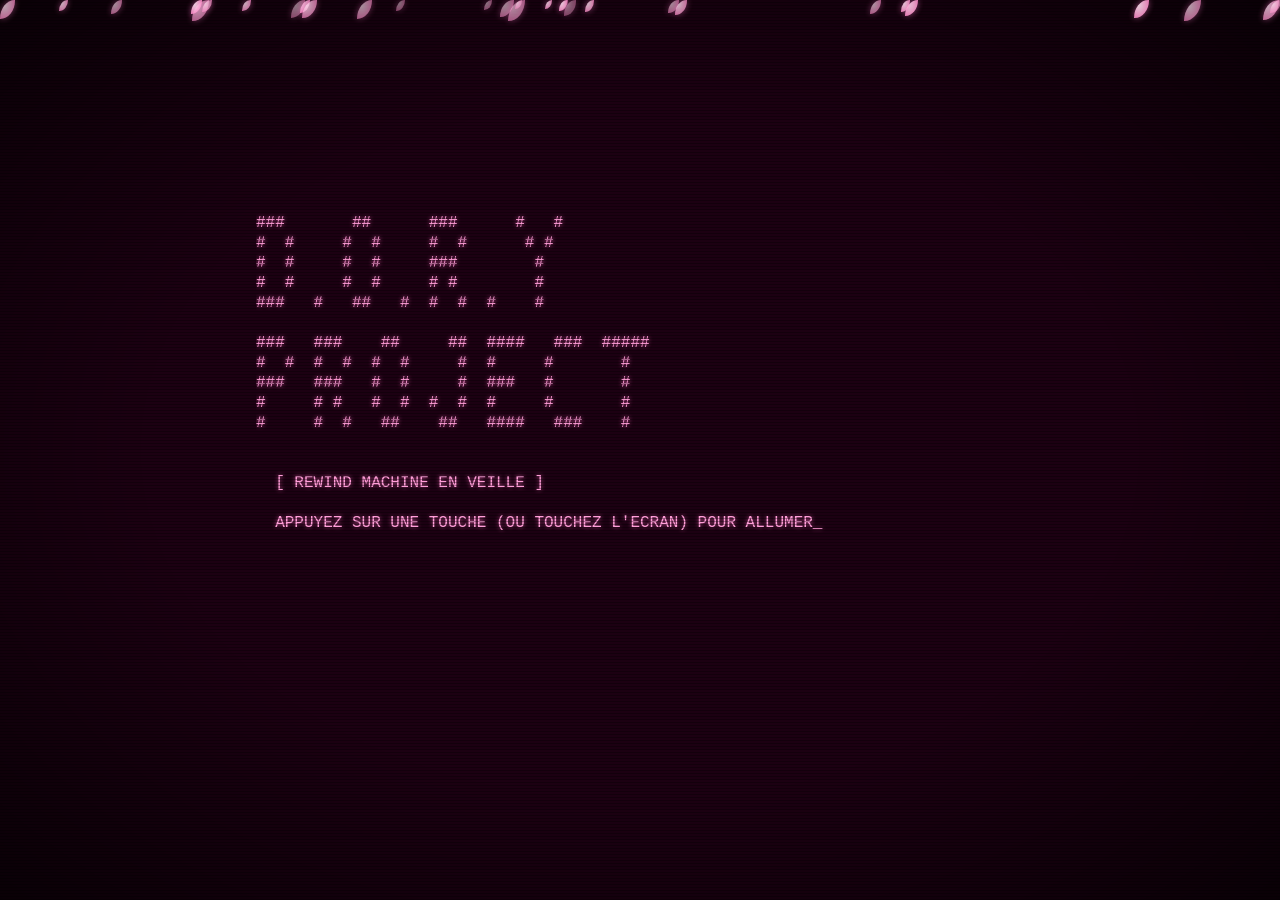
<file: index.html>
<!DOCTYPE html>
<html lang="fr">
<head>
<meta charset="UTF-8">
<meta name="viewport" content="width=device-width, initial-scale=1">
<title>Rewind Machine MoP 3000 Pro Max</title>
<link rel="stylesheet" href="css/styles.css">
<link rel="stylesheet" href="css/responsive.css">
<link rel="stylesheet" href="css/interface-fixes.css">
<link rel="stylesheet" href="css/arg-layout.css">
<link rel="stylesheet" href="css/arg-finale.css">
</head>
<body>
<div id="crt" class="bare">
  <h1 class="masthead"><span><span class="masthead-title">REWIND MACHINE / D.O.R.Y PROJECT</span><span class="masthead-subtitle">MoP 3000 PRO MAX — INTERFACE DE CONTRÔLE TEMPOREL</span></span><span class="masthead-badge">ALPHA v0.1 / NEZUKO</span></h1>
  <div id="main"></div>
  <footer>D.O.R.Y PROJECT - SECRET DEFENSE - All Rights Reserved to DORA</footer>
</div>

<script src="js/sauts-common.js" defer></script>
<script src="js/arg-effects.js" defer></script>
<script src="js/app.js" defer></script>
<script src="js/responsive.js" defer></script>
<script src="js/interface-fixes.js" defer></script>
</body>
</html>
</file>
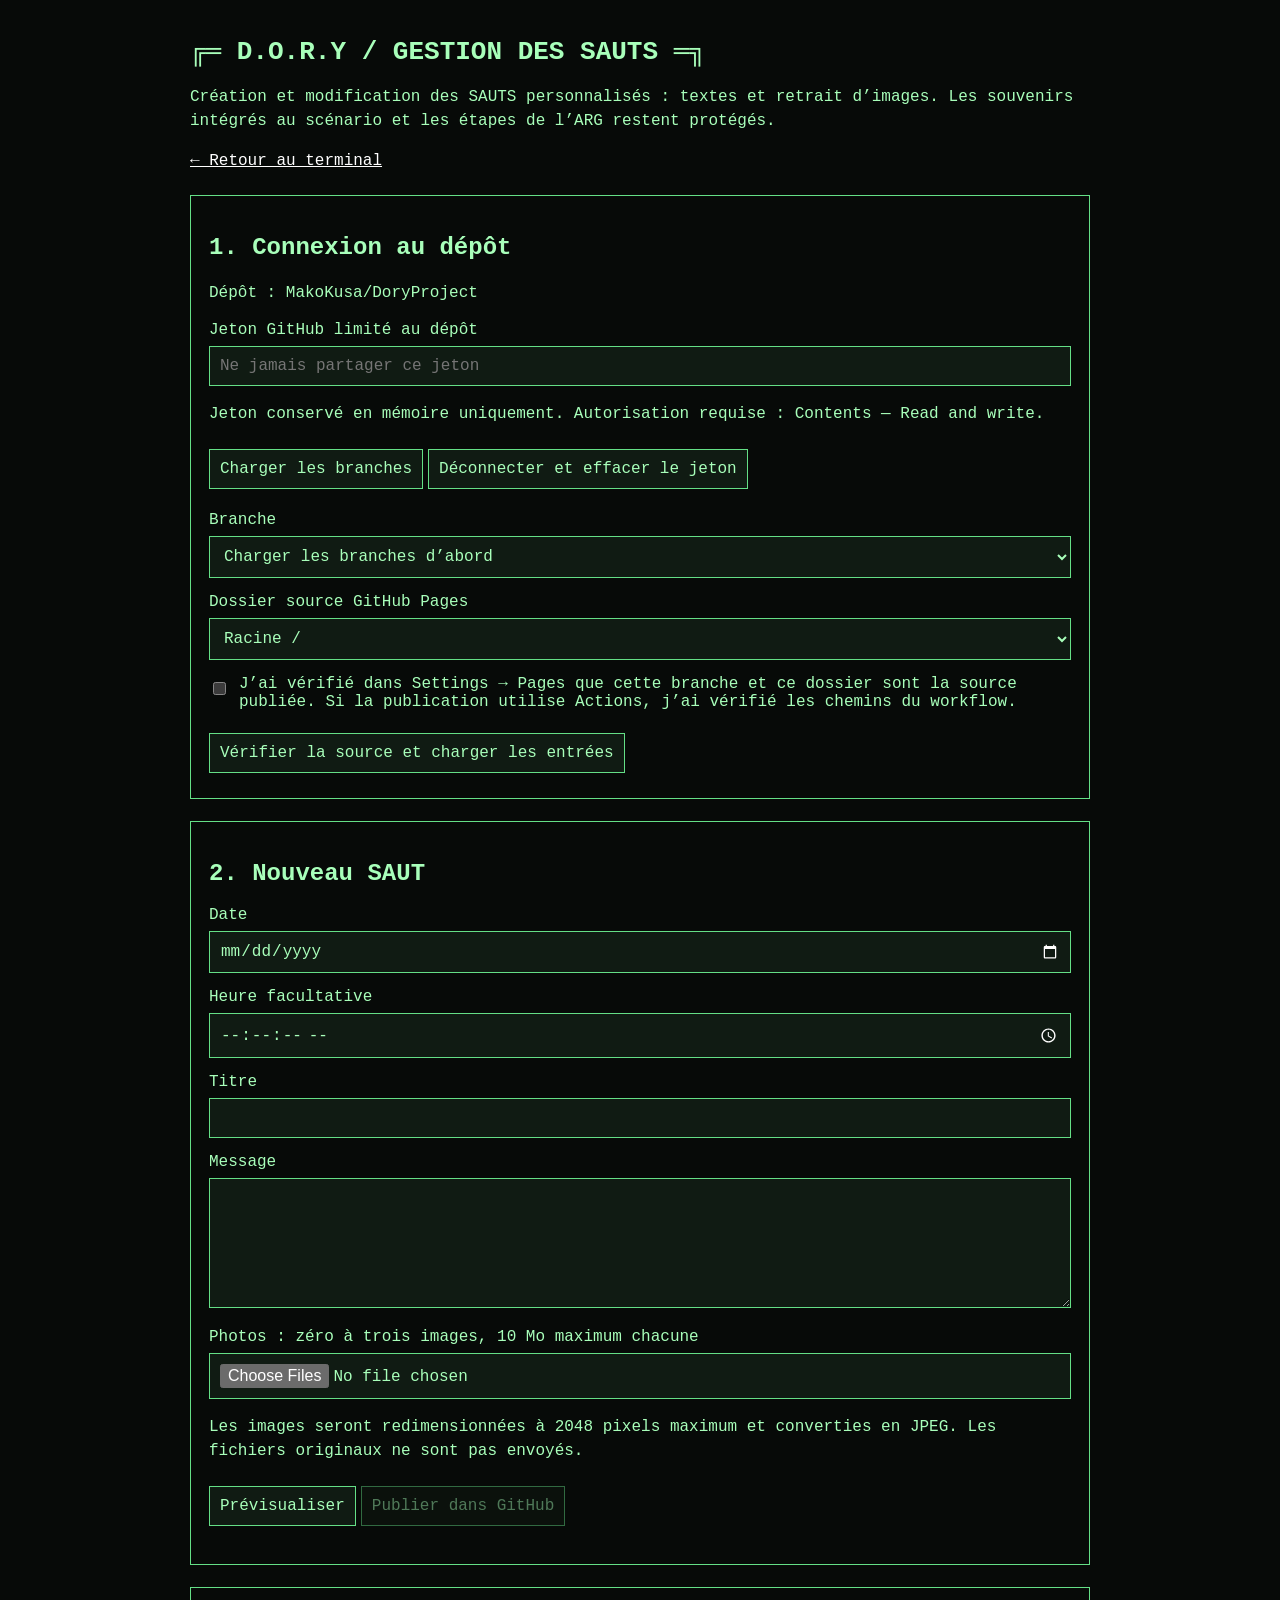
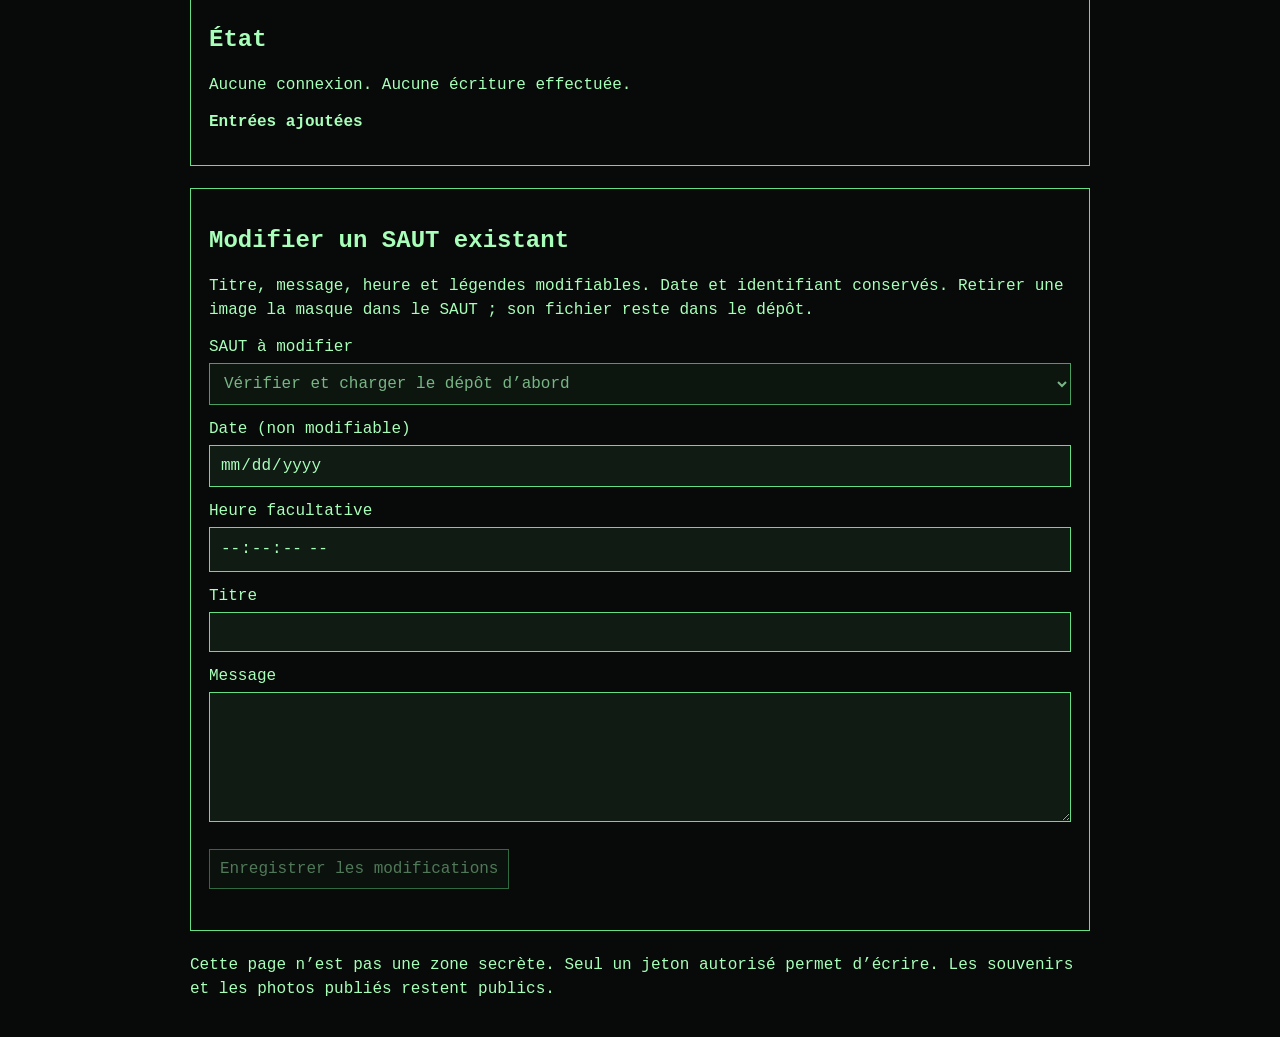
<file: gestion-sauts.html>
<!DOCTYPE html>
<html lang="fr"><head><meta charset="utf-8"><meta name="viewport" content="width=device-width, initial-scale=1">
<meta http-equiv="Content-Security-Policy" content="default-src 'self'; script-src 'self'; style-src 'self'; img-src 'self' blob: data:; connect-src https://api.github.com; object-src 'none'; base-uri 'none'; form-action 'none'">
<meta name="referrer" content="no-referrer"><title>D.O.R.Y — Gestion des SAUTS</title><link rel="stylesheet" href="css/gestion-sauts.css">
<script src="js/sauts-common.js" defer></script><script src="js/github-sauts.js" defer></script><script src="js/edit-sauts.js" defer></script><script src="js/gestion-sauts.js" defer></script></head>
<body><main><h1>╔═ D.O.R.Y / GESTION DES SAUTS ═╗</h1>
<p>Création et modification des SAUTS personnalisés : textes et retrait d’images. Les souvenirs intégrés au scénario et les étapes de l’ARG restent protégés.</p>
<p><a href="index.html">← Retour au terminal</a></p>
<section><h2>1. Connexion au dépôt</h2><p>Dépôt : MakoKusa/DoryProject</p>
<label>Jeton GitHub limité au dépôt<input id="token" type="password" autocomplete="off" spellcheck="false" placeholder="Ne jamais partager ce jeton"></label>
<p>Jeton conservé en mémoire uniquement. Autorisation requise : Contents — Read and write.</p>
<button id="branches" type="button">Charger les branches</button><button id="disconnect" type="button">Déconnecter et effacer le jeton</button>
<label>Branche<select id="branch"><option value="">Charger les branches d’abord</option></select></label>
<label>Dossier source GitHub Pages<select id="folder"><option value="">Racine /</option><option value="docs">/docs</option></select></label>
<label class="check"><input id="source-confirm" type="checkbox">J’ai vérifié dans Settings → Pages que cette branche et ce dossier sont la source publiée. Si la publication utilise Actions, j’ai vérifié les chemins du workflow.</label>
<button id="inspect" type="button">Vérifier la source et charger les entrées</button></section>
<section><h2>2. Nouveau SAUT</h2><form id="entry-form">
<label>Date<input id="date" type="date" required min="1900-01-01" max="9999-12-31"></label>
<label>Heure facultative<input id="time" type="time" step="1"></label>
<label>Titre<input id="title" maxlength="120" required></label>
<label>Message<textarea id="message" rows="6" maxlength="10000" required></textarea></label>
<label>Photos : zéro à trois images, 10 Mo maximum chacune<input id="photos" type="file" accept="image/jpeg,image/png,image/webp" multiple></label>
<p>Les images seront redimensionnées à 2048 pixels maximum et converties en JPEG. Les fichiers originaux ne sont pas envoyés.</p>
<div id="photo-preview"></div>
<button id="preview" type="button">Prévisualiser</button><button id="publish" type="submit" disabled>Publier dans GitHub</button>
</form><pre id="entry-preview"></pre></section>
<section><h2>État</h2><p id="status" role="status" aria-live="polite">Aucune connexion. Aucune écriture effectuée.</p><div id="result"></div><h3>Entrées ajoutées</h3><ul id="entries"></ul></section>
<p>Cette page n’est pas une zone secrète. Seul un jeton autorisé permet d’écrire. Les souvenirs et les photos publiés restent publics.</p>
</main></body></html>
</file>
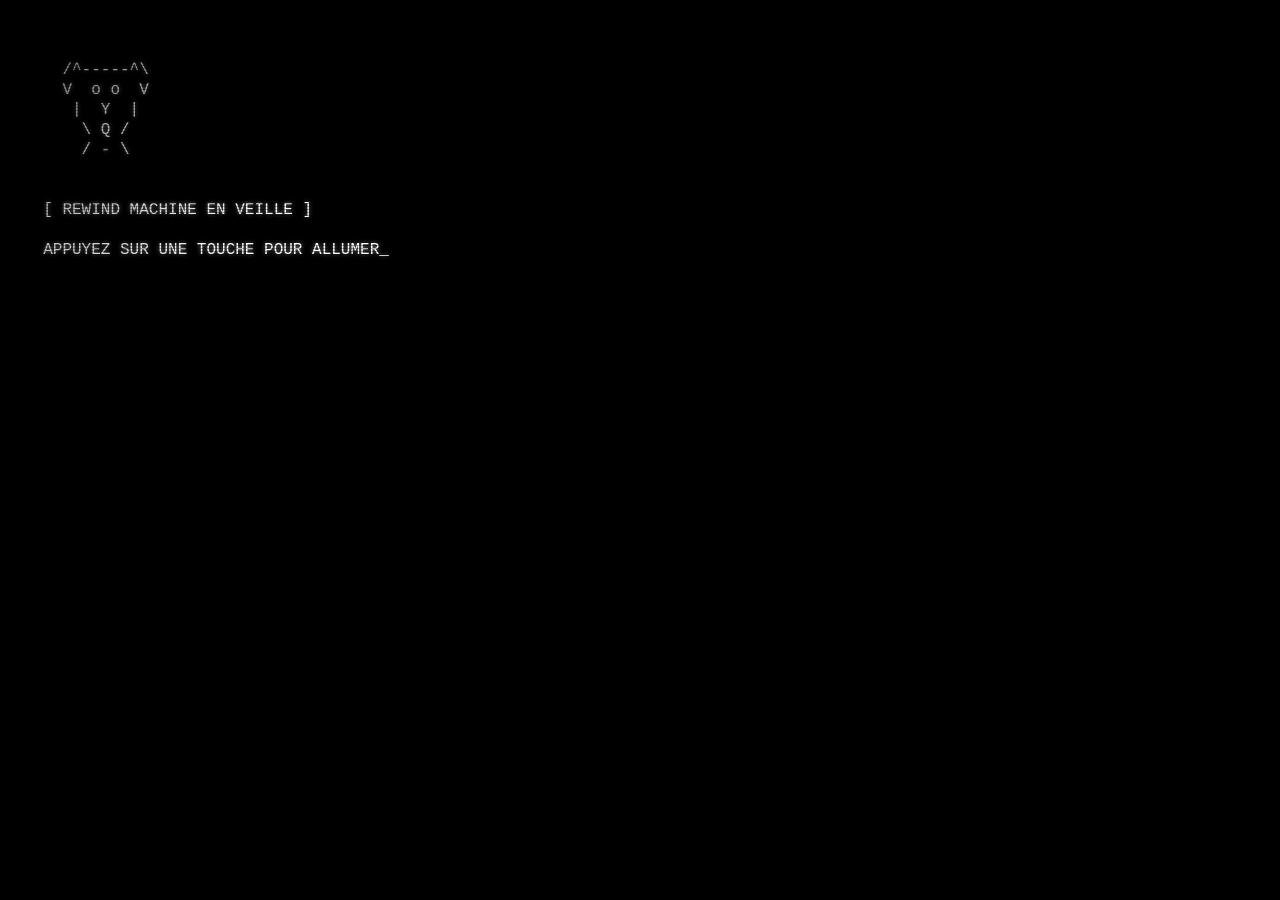
<file: rewind-machine-v4.html>
<!DOCTYPE html>
<html lang="fr">
<head>
<meta charset="UTF-8">
<meta name="viewport" content="width=device-width, initial-scale=1">
<title>Rewind Machine MoP 3000 Pro Max</title>
<style>
  html, body { margin: 0; background: #000; }
  body { font-family: "Courier New", Courier, monospace; font-size: 16px; line-height: 1.25; color: #fff; text-shadow: 0 0 4px rgba(255,255,255,.55); }
  #crt { position: relative; min-height: 100vh; box-sizing: border-box; padding: 20px 24px; display: flex; flex-direction: column; background: #000; overflow-x: auto; animation: flick 5s infinite; }
  #crt::after { content: ""; position: fixed; inset: 0; pointer-events: none;
    background: repeating-linear-gradient(0deg, rgba(0,0,0,.3) 0 1px, transparent 1px 3px), radial-gradient(ellipse at center, transparent 55%, rgba(0,0,0,.65) 100%); }
  pre { margin: 0; font: inherit; white-space: pre; }
  h1 { font: inherit; margin: 0 0 20px; }
  .layout { display: flex; flex-wrap: wrap; gap: 32px; align-items: flex-start; }
  .col { display: flex; flex-direction: column; gap: 20px; }
  .sel { background: #fff; color: #000; text-shadow: none; }
  .cursor { animation: blink 1s steps(1) infinite; }
  footer { margin-top: auto; padding-top: 28px; }
  .bare h1, .bare footer { visibility: hidden; }
  @keyframes blink { 50% { opacity: 0; } }
  @keyframes flick { 0%,100% { opacity: 1; } 91% { opacity: .95; } 93% { opacity: .82; } 95% { opacity: .98; } }
  @keyframes shake { 25% { transform: translate(-7px,3px); } 50% { transform: translate(6px,-4px); } 75% { transform: translate(-3px,-7px); } }
  @keyframes crtoff { 0% { transform: scale(1,1); filter: brightness(1); } 55% { transform: scale(1,.01); filter: brightness(4); } 100% { transform: scale(0,.01); filter: brightness(0); } }
  #crt.shake { animation: shake .08s infinite; }
  #crt.crtoff { animation: crtoff .8s forwards; }
  #crt.inv { filter: invert(1); }
  @media (prefers-reduced-motion: reduce) { #crt, .cursor { animation: none; } }
</style>
</head>
<body>
<div id="crt" class="bare">
  <h1>Rewind Machine MoP 3000 Pro Max - Version Alpha v0.1 Codename NEZUKO</h1>
  <div id="main"></div>
  <footer>D.O.R.Y PROJECT - SECRET DEFENSE - All Rights Reserved to DORA</footer>
</div>

<script>
(function () {
  var $ = function (i) { return document.getElementById(i); };
  var crt = $("crt");
  var esc = function (s) { return String(s).replace(/&/g, "&amp;").replace(/</g, "&lt;"); };
  var p2 = function (n) { return String(n).padStart(2, "0"); };
  var sleep = function (ms) { return new Promise(function (r) { setTimeout(r, ms); }); };
  var P = function (s) { return "<pre>" + s + "</pre>"; };
  var W = 78;

  // ---------- Son ----------
  var ac, muted = false;
  function beep(f, d, type) {
    if (muted) return;
    try {
      ac = ac || new (window.AudioContext || window.webkitAudioContext)();
      var o = ac.createOscillator(), g = ac.createGain();
      o.type = type || "square"; o.frequency.value = f; g.gain.value = 0.04;
      o.connect(g); g.connect(ac.destination); o.start(); o.stop(ac.currentTime + d / 1000);
    } catch (e) {}
  }

  // ---------- Cadres ASCII ----------
  // ligne : {t: texte brut, h: html optionnel de meme longueur, sel: inverse}
  function box(title, lines, inner) {
    var t = " " + title + " ", l = Math.floor((inner - t.length) / 2);
    var out = "╔" + "═".repeat(l) + t + "═".repeat(inner - t.length - l) + "╗\n";
    lines.forEach(function (x) {
      var plain = " " + x.t, pad = " ".repeat(Math.max(0, inner - plain.length));
      var body = (x.h ? " " + x.h : esc(plain)) + pad;
      out += "║" + (x.sel ? '<span class="sel">' + body + "</span>" : body) + "║\n";
    });
    return out + "╚" + "═".repeat(inner) + "╝";
  }
  function wrap(s, w) {
    var out = [];
    s.split("\n").forEach(function (para) {
      var l = "";
      para.split(" ").forEach(function (x) {
        if ((l + " " + x).trim().length > w) { out.push(l); l = x; } else l = (l + " " + x).trim();
      });
      out.push(l);
    });
    return out;
  }
  function bar(p, n) { var k = Math.round(p / 100 * n); return "=".repeat(k) + " ".repeat(n - k); }

  // ---------- Etat ----------
  var DEF = "15/04/2025 - 20:00:00", target = DEF;
  var scr = "off", run = 0, cur = 0, st = "", crashReady = false, prun = false;
  var f = [], nf = 0, dbi = 0, logs = [], pl = [], pp = 0;
  var IT = [["1. NAVIGATION TEMPORELLE", "nav"], ["2. LOGS SYSTEME", "logs"], ["3. BASE DE DONNEES TEMPORELLE", "db"],
    ["4. SIMULATION DE PARADOXE", "para"], ["5. D.O.R.Y PROTOCOL", "proto"], ["6. NE PAS UTILISER", "pw"], ["7. STATISTIQUES", "stats"], ["8. SAUT TEMPOREL", "jump"], ["0. ETEINDRE", "shut"]];
  var metrics = [["PUISSANCE", 20], ["STABILITE", 80], ["CAUSALITE", 30], ["PARADOXE", 100], ["SUSHIMETER", 30]];
  var DB = [["15/04/2025", "Premiers échanges avec DORY"], ["17/10/2025", "Reprise de contact avec DORY"],
    ["12/03/2026", "Concert de l'Attaque des Titans"], ["26/03/2026", "Premier Naniwa"], ["16/04/2026", "Premier Nanimois"],
    ["25/04/2026", "Concert Clair Obscur : Expedition 33"], ["02/05/2026", "Concert de Lorie"], ["14/05/2026", "Nezuko joined the grotte"],
    ["19/06/2026", "Week-end en Bretagne anti-canicule"], ["19/09/2026", "Anniversaire de Dory à 23h19", "23:19:00"],
    ["29/09/2026", "Lancement du D.O.R.Y PROJECT"]];
  var POOL = ["I|Envie de sushis détectée. Niveau : CRITIQUE.", "E|Besoin de promener Nezuko. Priorité absolue.",
    "I|Réservoir de barbe à papa vide. Couleur : rose.", "W|Barbe à papa demandée. Stock : 0. Panique.",
    "W|Les Junimos font grève dans le condensateur.", "I|Les poules de la machine n'ont pas été nourries.",
    "I|Krobus repéré dans les égouts du continuum.", "W|Pierre ferme à 17h. Le voyage temporel aussi.",
    "E|Joja Corp tente de racheter la machine. Refusé.", "E|Cuisine en feu ! Oignons non coupés. (Overcooked)",
    "I|Menu 100% végétarien validé. Tofu grillé OK.", "I|Main de poker : quinte flush rose. Bluff suspect.",
    "I|Hello Kitty détectée secteur 7. Nœud rose intact.", "W|Nezuko a mordillé un câble. Il était rose.",
    "I|Récolte de panais terminée. Le futur est prometteur.", "W|Pelican Town : le bus est toujours en panne.",
    "I|Sushimeter bloqué sur MIAM.", "E|ALL IN sur un sushi saumon-avocat.", "I|Spitz nain en surchauffe : mignon > 9000.",
    "I|Pêche temporelle : 1 anguille, 2 sushis.", "W|Pas assez de rose dans l'interface. Ajout de rose.",
    "I|Pause promenade de Nezuko validée.", "W|Quelqu'un a mangé le dernier maki. Enquête ouverte.",
    "I|Nezuko : 10/10 cœurs. Maximum atteint.",
    "I|Recette de sushi végétarien ajoutée : avocat-concombre.", "W|Le rose sature. Impossible de rajouter du rose. Rajout.", "E|Nezuko a repéré un écureuil. Poursuite engagée.",
    "I|Barbe à papa rose : la meilleure des barbes à papa.", "W|Le poulet de Stardew s'est échappé de la machine.", "I|Ticket de poker : paire de Hello Kitty.",
    "E|Overcooked : la soupe déborde. Personne n'a de seau.", "I|Le Spitz nain refuse d'entrer dans le vaisseau : sieste.", "W|Prise de rose détectée dans le condensateur.",
    "I|Le poisson de la Rivière valide le voyage temporel.", "W|Les Junimos demandent des sushis. Pas de tofu.", "I|Gaufre virtuelle en préparation. Pas de gluten (juste rose).",
    "E|Le Sushimeter a dépassé le seuil de la faim.", "I|Recherche de Nezuko : elle est sur le canapé.", "W|Sushi au thon détecté. Alerte végétarienne, rejeté.",
    "I|Mise à jour Stardew : +1 poule, +1 fromage.", "I|Diagnostic : besoin urgent de câlins pour Nezuko.", "W|Panne de barbe à papa au 3e sous-sol.",
    "I|Mine niveau 120 explorée. Aucune trace de sushi.", "I|Livraison de kebab végétarien à minuit : validée.", "W|Personne n'a vu le dernier gâteau rose.",
    "E|Junimo en surchauffe : trop de fruits à ramasser.", "I|Hello Kitty a validé la commande de noeuds roses.", "I|La grotte est prête. Nezuko a pris le canapé.",
    "W|Poker : Dora bluffe, Dory devine, personne ne gagne.", "I|Concert détecté à proximité. Bouchons d'oreilles conseillés.", "I|Baignade à la mer : eau à 18°C, sushi à 100%.",
    "E|Les cils de Dory sont collés. Cause inconnue.", "I|Sursaut de Dora enregistré. Cause : Dory.", "W|Pizza en approche. Fromage : oui. Viande : non.",
    "I|Nanimois : rituel mensuel confirmé.", "I|Feu d'artifice détecté. Nezuko sous le canapé.", "W|Le rose n'est pas une couleur, c'est un mode de vie."];
  var SC = [
    ["Vous empêchez DORY de commander des sushis en 2025.", "Sans sushis, pas de repas partagé.", "Sans repas partagé, pas de rencontre.", "Sans rencontre, aucune raison de remonter le temps.", "PARADOXE : impossible d'éviter les sushis."],
    ["Vous promenez Nezuko dans le passé.", "Elle croise Nezuko du passé, déjà promenée.", "Deux Nezuko réclament des câlins en même temps.", "Le taux de mignon dépasse 9000.", "PARADOXE : une promenade en trop. Nezuko est ravie."],
    ["Vous ramenez une barbe à papa de 2026.", "Elle fond dans le continuum espace-temps.", "Le passé devient collant et rose.", "Personne ne sait plus quelle année on est.", "PARADOXE : la barbe à papa existe avant d'être faite."],
    ["Vous plantez un panais en 2025 (Stardew Valley).", "Un Junimo l'a déjà récolté en 2026.", "Le panais est dans l'inventaire avant d'être planté.", "Pierre refuse de le racheter.", "PARADOXE : la récolte précède la graine."],
    ["Vous cuisinez dans le passé (Overcooked).", "La cuisine prend feu avant l'allumette.", "Le tofu est cuit avant d'être posé.", "Le chef hurle dans deux époques.", "PARADOXE : l'incendie a lieu, mais rien ne brûle."],
    ["Vous annoncez une quinte flush rose au poker.", "DORY avait déjà couché sa main hier.", "Le pot appartient à un futur qui n'a pas eu lieu.", "Hello Kitty valide les jetons.", "PARADOXE : vous gagnez contre vous-même."],
    ["Vous offrez un Hello Kitty à DORY en 2025.", "Elle l'avait déjà dans sa collection en 2026.", "Le doublon se téléporte dans une boucle de rose.", "La boucle demande un sushi en échange.", "PARADOXE : un Hello Kitty est offert avant d'être acheté."],
    ["Vous amenez Nezuko au restaurant de sushis du passé.", "Le serveur ne trouve aucun sushi végétarien.", "Nezuko mange le menu. Le menu n'a jamais existé.", "Le restaurant est fermé depuis demain.", "PARADOXE : la faim précède le repas."]];
  var BOOT = ["REWIND MACHINE BIOS v0.1 (C) DORA", "", "TEST MEMOIRE ................ 640K OK", "CHARGEMENT DU CONDENSATEUR DE FLUX ... OK",
    "CALIBRAGE DU SUSHIMETER ..... OK", "RECHERCHE DE NEZUKO ......... TROUVEE (ELLE VEUT SORTIR)", "VERIFICATION DU ROSE ........ SUFFISANT", "", "CHARGEMENT DU MENU PRINCIPAL..."];
  var SHUT = ["ARRET DE LA REWIND MACHINE MoP 3000 PRO MAX...", "", "Sauvegarde des lignes temporelles ...... OK", "Refroidissement du condensateur de flux  OK",
    "Nezuko prévenue de l'extinction ........ (elle s'en fiche)", "Sushis restants : 0   Barbe à papa restante : 0", "", "A BIENTOT, DORY.", "N'oublie pas la promenade de Nezuko."];
  var PROTO = "Le D.O.R.Y PROJECT vise à construire une machine à remonter dans le temps nommée la Rewind Machine MoP 3000 Pro Max afin de ne pas reproduire les erreurs du passé et modifier le futur.\n\nLe D.O.R.Y PROTOCOL vise à remonter le temps à la date clé du 15/04/2025, date à laquelle Dory et Dora se sont échangés leurs premiers messages. Le but est de modifier le passé afin de réécrire un futur dans lequel Dory et Dora vivent leur meilleure vie.\n\nLa machine peut cependant être utilisée pour voyager à d'autres dates dont celles listées dans la BASE DE DONNEES TEMPORELLE.\n\nATTENTION : l'usage de cette machine peut produire une rupture du continuum espace-temps et créer un paradoxe temporel. La section SIMULATION DE PARADOXE est un outil permettant de s'en prémunir (sans garantie).";

  // ---------- Rendu ----------
  function setBare() { crt.classList.toggle("bare", ["menu", "nav", "logs", "db", "para", "proto", "stats", "pw", "game"].indexOf(scr) < 0); }
  function menuBox() {
    var L = [{ t: "" }];
    IT.forEach(function (x, i) { L.push({ t: (i === cur ? "> " : "  ") + x[0], sel: i === cur }); });
    L.push({ t: "" }, { t: "FLECHES : NAVIGUER   ENTREE : VALIDER" }, { t: "M : SON " + (muted ? "OFF" : "ON") }, { t: "" },
      { t: al() ? "> " + al() : "> EN ATTENTE DE COMMANDE_", sel: metrics[4][1] < 10 });
    return box("PANNEAU DE CONTROLE", L, 44);
  }
  function metBox() {
    var L = [{ t: "" }];
    metrics.forEach(function (m) { L.push({ t: (m[0] + " :").padEnd(12) + "[" + bar(m[1], 20) + "] " + String(m[1]).padStart(3) + "%" }); });
    L.push({ t: "" });
    return box("METRIQUES SYSTEME", L, 42);
  }
  function clockBox() {
    var d = new Date();
    var now = p2(d.getDate()) + "/" + p2(d.getMonth() + 1) + "/" + d.getFullYear() + " - " + p2(d.getHours()) + ":" + p2(d.getMinutes()) + ":" + p2(d.getSeconds());
    return box("HORLOGE TEMPORELLE", [{ t: "" }, { t: "DATE ACTUELLE :" }, { t: "  " + now }, { t: "" }, { t: "DATE CIBLE DU VOYAGE :" }, { t: "  " + target }, { t: "" }], 42);
  }
  var seps = ["/", "/", " - ", ":", ":", ""], mx = [31, 12, 2999, 23, 59, 59], mn = [1, 1, 1000, 0, 0, 0];
  function fv(i) { return String(f[i]).padStart(i === 2 ? 4 : 2, "0"); }
  function navBox() {
    var t = "", h = "";
    for (var i = 0; i < 6; i++) { t += "[" + fv(i) + "]" + seps[i]; h += "[" + (i === nf ? '<span class="sel">' + fv(i) + "</span>" : fv(i)) + "]" + seps[i]; }
    return box("NAVIGATION TEMPORELLE", [{ t: "" }, { t: "DATE CIBLE ACTUELLE : " + target }, { t: "" }, { t: "NOUVELLE DATE CIBLE (JJ/MM/AAAA - hh:mm:ss) :" },
      { t: "  " + t, h: "  " + h }, { t: "" }, { t: "GAUCHE/DROITE : CHAMP    HAUT/BAS : +/-    CHIFFRES : SAISIE" },
      { t: "ENTREE : VALIDER    R : REINITIALISER (15/04/2025)    ECHAP : RETOUR" }, { t: "" }, { t: "> " + (st || "EN ATTENTE DE SAISIE_") }], W);
  }
  function logsBox() {
    var L = logs.slice(-18).map(function (x) { return { t: x }; });
    while (L.length < 18) L.unshift({ t: "" });
    L.push({ t: "" }, { t: "ECHAP : RETOUR   (FLUX EN DIRECT)" });
    return box("LOGS SYSTEME", L, W);
  }
  function addLog() {
    var x = POOL[Math.random() * POOL.length | 0].split("|"), d = new Date();
    logs.push("[" + p2(d.getHours()) + ":" + p2(d.getMinutes()) + ":" + p2(d.getSeconds()) + "] [" + { I: "INFO", W: "WARN", E: "ERR!" }[x[0]].padEnd(4) + "] " + x[1]);
  }
  function dbBox() {
    var L = [{ t: "" }];
    DB.forEach(function (x, i) { L.push({ t: (i === dbi ? "> " : "  ") + x[0] + " : " + x[1], sel: i === dbi }); });
    L.push({ t: "" }, { t: "HAUT/BAS : PARCOURIR   ENTREE : DEFINIR COMME DATE CIBLE   ECHAP : RETOUR" }, { t: "" }, { t: "> " + (st || "SELECTIONNEZ UNE DATE_") });
    return box("BASE DE DONNEES TEMPORELLE", L, W);
  }
  function paraBox() {
    var L = [{ t: "" }];
    for (var i = 0; i < 6; i++) L.push({ t: pl[i] ? "> " + pl[i] : "" });
    L.push({ t: "" }, { t: "PROBABILITE DE PARADOXE : [" + bar(pp, 30) + "] " + String(pp).padStart(3) + "%" }, { t: "" },
      { t: prun ? "SIMULATION EN COURS..." : "ENTREE : " + (pl.length ? "NOUVELLE" : "LANCER LA") + " SIMULATION    ECHAP : RETOUR" });
    return box("SIMULATION DE PARADOXE", L, W);
  }
  function protoBox() {
    var L = [{ t: "" }].concat(wrap(PROTO, W - 4).map(function (x) { return { t: x }; }), [{ t: "" }, { t: "ECHAP : RETOUR" }]);
    return box("D.O.R.Y PROTOCOL", L, W);
  }
  var STATS = ["Nombre de barbes à papas partagées : 5", "Nombre de moment pizza partagés : 4", "Nombre de Nanimois : 5", "Nombre de Moirmite : 2",
    "Nombre de soirée Overcooked : 2", "Nombre de session Stardew Valley : 4", "Nombre de sorties de Nezuko : plein", "Nombre de baignades à la mer : 2",
    "Nombre de concerts : 2", "Nombre de kebab de minuit : 1", "Nombre de feu d'artifices : 1", "Nombre de moments où Dory à copiter Dora : it's over 9000",
    "Dernière date où Dory a eu les cils collés : @TODAY", "Nombre de fois où Dora a sursauté à cause de Dory : 1",
    "Nombre de jours où Dory et Dora ne se sont pas parlés d'affilés : 2 (c'était dix fois trop long !)"];
  function statsBox() {
    var d = new Date(), t0 = new Date(d.getFullYear(), d.getMonth(), d.getDate());
    var days = Math.round((t0 - new Date(2026, 2, 12)) / 864e5);
    var today = p2(d.getDate()) + "/" + p2(d.getMonth() + 1) + "/" + d.getFullYear();
    var txt = ["Depuis que Dora et Dory se sont rencontrés ils ont échangés : 4237 messages sur Boo et 30453 messages sur Discord (au 29/09/2026) ceci fait un total de " + (4237 + 30453) + " messages ! Bravo !",
      "", "Voici une liste des moments partagés par Dory et Dora depuis le 12/03/2026 (soit il y a " + days + " jour" + (days > 1 ? "s" : "") + " par rapport à la date actuelle) :", ""];
    var L = [{ t: "" }];
    txt.forEach(function (x) { wrap(x, W - 4).forEach(function (y) { L.push({ t: y }); }); });
    STATS.forEach(function (x) { wrap("- " + x.replace("@TODAY", today), W - 6).forEach(function (y, i) { L.push({ t: (i ? "  " : "") + y }); }); });
    L.push({ t: "" }, { t: "ECHAP : RETOUR" });
    return box("STATISTIQUES", L, W);
  }
  function draw() {
    var h = "";
    if (scr === "menu") h = '<div class="layout">' + P(menuBox()) + '<div class="col">' + P(metBox()) + P(clockBox()) + P(nezBox()) + "</div></div>";
    else if (scr === "nav") h = P(navBox());
    else if (scr === "logs") h = P(logsBox());
    else if (scr === "db") h = P(dbBox());
    else if (scr === "para") h = P(paraBox());
    else if (scr === "proto") h = P(protoBox());
    else if (scr === "stats") h = P(statsBox());
    else if (scr === "pw") h = P(pwBox());
    else if (scr === "game") h = P(gameBox());
    else if (scr === "off") h = P(DOG + '\n\n  [ REWIND MACHINE EN VEILLE ]\n\n  APPUYEZ SUR UNE TOUCHE POUR ALLUMER<span class="cursor">_</span>');
    $("main").innerHTML = h;
  }
  function go(s) {
    scr = s; run++; st = ""; prun = false; setBare();
    if (s === "nav") { f = target.match(/\d+/g).map(Number); nf = 0; }
    if (s === "logs") { logs = []; for (var i = 0; i < 6; i++) addLog(); }
    if (s === "para") { pl = []; pp = 0; }
    if (s === "pw") pwb = "";
    if (s === "game") gameInit();
    draw();
  }

  // ---------- Sequences ----------
  async function typeLines(arr, delay, tk) {
    var out = "";
    for (var i = 0; i < arr.length; i++) {
      if (tk !== run) return false;
      out += esc(arr[i]) + "\n"; $("main").innerHTML = P(out);
      beep(700 + Math.random() * 300, 25); await sleep(delay);
    }
    return true;
  }
  async function boot() {
    crt.classList.remove("inv"); scr = "boot"; var tk = ++run; setBare();
    if (!(await typeLines(BOOT, 380, tk))) return;
    await sleep(500); if (tk === run) { beep(1200, 120); go("menu"); }
  }
  async function shut() {
    scr = "shut"; var tk = ++run; setBare();
    if (!(await typeLines(SHUT, 700, tk))) return;
    await sleep(900); crt.classList.add("crtoff"); beep(180, 700, "sawtooth"); await sleep(850);
    crt.classList.remove("crtoff"); scr = "off"; setBare(); draw();
  }
  async function crash() {
    scr = "crash"; crashReady = false; var tk = ++run; setBare(); crt.classList.add("shake");
    var ch = "▓▒░█#@%&$?!/\\01";
    for (var i = 0; i < 40; i++) {
      var g = "";
      for (var r = 0; r < 24; r++) { for (var c = 0; c < W + 2; c++) g += Math.random() < 0.35 ? ch[Math.random() * ch.length | 0] : " "; g += "\n"; }
      $("main").innerHTML = P(esc(g)); crt.classList.toggle("inv", i % 5 === 3);
      beep(80 + Math.random() * 900, 50, "sawtooth"); await sleep(60);
    }
    crt.classList.remove("shake"); crt.classList.add("inv");
    $("main").innerHTML = P("\n *** ERREUR FATALE 0x15042025 ***\n\n CONTINUUM ESPACE-TEMPS : DETRUIT\n PARADOXE : 100%   CAUSALITE : 0%   STABILITE : ???\n\n" +
      " Vous avez appuyé sur NE PAS UTILISER.\n Un sushi a disparu quelque part dans le multivers.\n Nezuko attend toujours sa promenade.\n Stardew Valley n'a jamais existé.\n\n" +
      " APPUYEZ SUR UNE TOUCHE POUR REDEMARRER (SI LE TEMPS EXISTE ENCORE)<span class=\"cursor\">_</span>");
    crashReady = true;
  }
  async function para() {
    var tk = ++run, sc = SC[Math.random() * SC.length | 0]; prun = true; pl = []; pp = 0; draw();
    for (var i = 0; i < sc.length; i++) {
      await sleep(1100); if (tk !== run) return;
      pl.push(sc[i]); pp = Math.round((i + 1) / sc.length * 100); beep(300 + i * 150, 90); draw();
    }
    prun = false; beep(140, 400, "sawtooth"); draw();
  }

  // ---------- Clavier ----------
  document.addEventListener("keydown", function (e) {
    var k = e.key;
    if (["ArrowUp", "ArrowDown", "ArrowLeft", "ArrowRight", "Enter", " "].indexOf(k) >= 0) e.preventDefault();
    idle = Date.now();
    if (scr === "ss") { go("menu"); return; }
    if ((k === "m" || k === "M") && scr !== "pw") { muted = !muted; if (scr === "menu") draw(); return; }
    if (scr === "off") { beep(600, 80); boot(); return; }
    if (scr === "boot") { run++; go("menu"); return; }
    if (scr === "crash") { if (crashReady) boot(); return; }
    if (scr === "shut") return;
    if (scr === "jump") { if (jdone) go("menu"); return; }
    if (scr === "menu") {
      if (k === "ArrowDown") cur = (cur + 1) % IT.length;
      else if (k === "ArrowUp") cur = (cur + IT.length - 1) % IT.length;
      else if (k === "9") { beep(880, 80); go("game"); return; }
      else if (/^[0-8]$/.test(k)) cur = IT.findIndex(function (x) { return x[0].charAt(0) === k; });
      else if (k === "Enter") { beep(880, 80); var s = IT[cur][1]; if (s === "jump") jump(); else if (s === "shut") shut(); else go(s); return; }
      else return;
      beep(440, 40); draw(); return;
    }
    if (k === "Escape") { beep(330, 60); go("menu"); return; }
    if (scr === "nav") {
      if (k === "ArrowLeft") nf = (nf + 5) % 6;
      else if (k === "ArrowRight") nf = (nf + 1) % 6;
      else if (k === "ArrowUp") f[nf] = f[nf] + 1 > mx[nf] ? mn[nf] : f[nf] + 1;
      else if (k === "ArrowDown") f[nf] = f[nf] - 1 < mn[nf] ? mx[nf] : f[nf] - 1;
      else if (/^[0-9]$/.test(k)) { var v = (f[nf] * 10 + +k) % Math.pow(10, nf === 2 ? 4 : 2); f[nf] = v > mx[nf] ? +k : v; }
      else if (k === "r" || k === "R") { target = DEF; f = DEF.match(/\d+/g).map(Number); st = "DATE CIBLE REINITIALISEE"; beep(660, 100); }
      else if (k === "Enter") {
        var ok = f[2] >= 1000 && f[0] >= 1 && f[1] >= 1, dt = new Date(f[2], f[1] - 1, f[0]);
        if (ok && dt.getMonth() === f[1] - 1 && dt.getDate() === f[0]) {
          target = fv(0) + "/" + fv(1) + "/" + fv(2) + " - " + fv(3) + ":" + fv(4) + ":" + fv(5); st = "DATE CIBLE MISE A JOUR"; beep(1000, 120);
        } else { st = "DATE INVALIDE : LE CONTINUUM REFUSE"; beep(140, 250, "sawtooth"); }
      } else return;
      if (k !== "Enter" && k !== "r" && k !== "R") { st = ""; beep(440, 30); }
      draw(); return;
    }
    if (scr === "db") {
      if (k === "ArrowDown") dbi = (dbi + 1) % DB.length;
      else if (k === "ArrowUp") dbi = (dbi + DB.length - 1) % DB.length;
      else if (k === "Enter") { target = DB[dbi][0] + " - " + (DB[dbi][2] || "20:00:00"); st = "DATE CIBLE DEFINIE : " + target; beep(1000, 120); draw(); return; }
      else return;
      st = ""; beep(440, 40); draw(); return;
    }
    if (scr === "pw") {
      if (k === "Backspace") pwb = pwb.slice(0, -1);
      else if (k === "Enter") {
        if (pwb.toUpperCase() === "NEZUKO") { beep(1000, 120); crash(); return; }
        st = "ACCES REFUSE. MOT DE PASSE INCORRECT."; pwb = ""; beep(140, 300, "sawtooth");
      } else if (/^[a-zA-Z]$/.test(k) && pwb.length < 20) { pwb += k; st = ""; beep(500, 30); }
      else return;
      draw(); return;
    }
    if (scr === "game") {
      if (k === "ArrowLeft") gp = Math.max(0, gp - 3);
      else if (k === "ArrowRight") gp = Math.min(GW - 7, gp + 3);
      else if (k === "Enter" && gl <= 0) gameInit();
      else return;
      draw(); return;
    }
    if (scr === "para" && k === "Enter" && !prun) { beep(880, 80); para(); }
  });

  // ---------- Extras ----------
  var DOG = ["    /^-----^\\", "    V  o o  V", "     |  Y  |", "      \\ Q /", "      / - \\"].join("\n") + "\n";
  var BDAY_MSG = "Joyeux anniversaire Dory !";
  var NOTES = [262, 262, 294, 262, 349, 330, 262, 262, 294, 262, 392, 349];
  var idle = Date.now(), jdone = false, pwb = "";
  function al() { var v = metrics[4][1]; return v < 10 ? "!! SUSHIMETER CRITIQUE : A MANGER !!" : v > 90 ? "SUSHIMETER MAX : ENVIE DE SUSHIS" : ""; }
  function pwBox() {
    return box("ACCES RESTREINT", [{ t: "" }, { t: "COMMANDE INTERDITE. AUTHENTIFICATION REQUISE." }, { t: "" }, { t: "MOT DE PASSE : " + "*".repeat(pwb.length) + "_" }, { t: "" },
      { t: "indice : j'ai quatre pattes et je ressemble à un boudin de porte" }, { t: "" }, { t: "> " + (st || "ENTREE : VALIDER    ECHAP : RETOUR") }], W);
  }
  // Nezuko qui se promene
  var nz = 0, nd = 1, nph = 0, NPH = ["Promenade de Nezuko en cours", "Nezuko renifle un sushi", "Nezuko demande une barbe à papa", "Nezuko a trouvé un câble rose", "Nezuko surveille la machine"];
  function nezStep() { nz += nd; if (nz >= 32 || nz <= 0) { nd = -nd; nph = (nph + 1) % NPH.length; } }
  function nezBox() {
    var dog = nd > 0 ? "~^(o.o)^" : "^(o.o)^~";
    return box("NEZUKO.EXE", [{ t: "" }, { t: " ".repeat(nz) + dog }, { t: "" }, { t: "> " + NPH[nph] }], 42);
  }
  // Mini-jeu cache (touche 9 dans le menu)
  var GW = 40, GH = 14, gp = 16, gi = [], gs = 0, gl = 3;
  function gameInit() { gp = 16; gi = []; gs = 0; gl = 3; }
  function gameBox() {
    var L = [{ t: "SCORE : " + gs + "    VIES : " + "<3 ".repeat(Math.max(gl, 0)) }];
    for (var r = 0; r < GH; r++) {
      var row = " ".repeat(GW).split("");
      gi.forEach(function (o) { if (o.y === r) row[o.x] = o.c; });
      if (r === GH - 1) { var d = "^(o.o)^"; for (var i = 0; i < 7; i++) row[gp + i] = d.charAt(i); }
      L.push({ t: row.join("") });
    }
    L.push({ t: gl > 0 ? "FLECHES : BOUGER   S = SUSHI (+1)   X = OIGNON (-1 vie)" : "GAME OVER - ENTREE : REJOUER   ECHAP : RETOUR" });
    return box("SUSHI CATCHER - NEZUKO EDITION", L, 56);
  }
  setInterval(function () {
    if (scr !== "game" || gl <= 0) return;
    if (Math.random() < 0.35) gi.push({ x: Math.random() * GW | 0, y: 0, c: Math.random() < 0.3 ? "X" : "S" });
    gi.forEach(function (o) { o.y++; });
    gi = gi.filter(function (o) {
      if (o.y >= GH - 1) {
        if (o.x >= gp && o.x < gp + 7) { if (o.c === "S") { gs++; beep(900, 40); } else { gl--; beep(140, 200, "sawtooth"); } }
        return false;
      }
      return true;
    });
    draw();
  }, 220);
  // Ecran de veille
  var sx = 2, sy = 1, sdx = 1, sdy = 1, si = 0;
  var SSM = [["NEZUKO DEMANDE", "SA PROMENADE"], ["ENVIE DE SUSHIS", "DETECTEE"], ["BARBE A PAPA", "REQUISE (ROSE)"], ["HELLO KITTY", "VOUS SURVEILLE"], ["LES JUNIMOS", "SONT EN GREVE"]];
  setInterval(function () {
    if (scr === "menu" && Date.now() - idle > 45000) { scr = "ss"; setBare(); }
    if (scr !== "ss") return;
    sx += sdx * 2; sy += sdy; var b = false;
    if (sx <= 0 || sx >= 42) { sdx = -sdx; b = true; sx = Math.max(0, Math.min(42, sx)); }
    if (sy <= 0 || sy >= 14) { sdy = -sdy; b = true; sy = Math.max(0, Math.min(14, sy)); }
    if (b) { si = (si + 1) % SSM.length; beep(300, 40); }
    var lines = box("VEILLE", [{ t: "" }, { t: SSM[si][0] }, { t: SSM[si][1] }, { t: "" }], 28).split("\n").map(function (l) { return " ".repeat(sx) + l; });
    $("main").innerHTML = P("\n".repeat(sy) + lines.join("\n"));
  }, 300);
  // Saut temporel
  async function jump() {
    scr = "jump"; jdone = false; var tk = ++run; setBare();
    var d = target.slice(0, 10), dp = d.split("/"), dt = new Date(+dp[2], +dp[1] - 1, +dp[0]), now = new Date(); now.setHours(0, 0, 0, 0);
    if (!(await typeLines(["INITIALISATION DU SAUT TEMPOREL", "DESTINATION : " + target, "CHARGEMENT DU CONDENSATEUR DE FLUX ... OK", ""], 450, tk))) return;
    for (var i = 5; i >= 1; i--) {
      if (tk !== run) return;
      $("main").innerHTML = P("\n\n\n          SAUT DANS " + i + "...\n\n          [" + bar((6 - i) * 20, 20) + "]");
      crt.classList.add("shake"); beep(200 + (6 - i) * 120, 300); await sleep(900);
    }
    crt.classList.remove("shake");
    for (var j = 0; j < 10; j++) { if (tk !== run) return; crt.classList.toggle("inv", j % 2 === 0); beep(1500 - j * 100, 50, "sawtooth"); await sleep(70); }
    crt.classList.remove("inv");
    if (d === "19/09/2026") { await birthday(tk); jdone = tk === run; return; }
    var ev = DB.filter(function (x) { return x[0] === d; })[0];
    var L = [{ t: "" }, { t: "ARRIVEE : " + target }, { t: "SAUT REUSSI. STABILITE : " + (60 + Math.random() * 39 | 0) + "%" }, { t: "" }];
    wrap(ev ? "EVENEMENT DETECTE : " + ev[1] : dt > now ? "DESTINATION DANS LE FUTUR : aucun sushi n'y est encore prêt." : "AUCUN EVENEMENT CLE A CETTE DATE. Le continuum est calme. Nezuko dort.", W - 4)
      .forEach(function (x) { L.push({ t: x }); });
    L.push({ t: "" }, { t: "TOUCHE : RETOUR AU MENU" });
    $("main").innerHTML = P(box("ARRIVEE", L, W)); beep(1000, 200); jdone = true;
  }
  async function birthday(tk) {
    var rows = [], ch = "*+.o~'^";
    for (var i = 0; i < 72; i++) {
      if (tk !== run) return;
      var r = ""; for (var c = 0; c < W + 2; c++) r += Math.random() < 0.06 ? ch.charAt(Math.random() * ch.length | 0) : " ";
      rows.unshift(r); if (rows.length > 20) rows.pop();
      $("main").innerHTML = P(esc(rows.join("\n")));
      if (i % 6 === 0) beep(NOTES[i / 6], 180, "triangle");
      await sleep(90);
    }
    var L = [{ t: "" }, { t: "*** JOYEUX ANNIVERSAIRE DORY ! ***" }, { t: target.indexOf("23:19") > -1 ? "23:19 : L'HEURE EXACTE !" : "" }, { t: "" }];
    wrap(BDAY_MSG, W - 4).forEach(function (x) { L.push({ t: x }); });
    L.push({ t: "" }, { t: "TOUCHE : RETOUR AU MENU" });
    $("main").innerHTML = P(esc(rows.slice(0, 3).join("\n")) + "\n" + box("ANNIVERSAIRE DE DORY", L, W));
  }

  // ---------- Timers ----------
  function randomize() { metrics.forEach(function (m) { m[1] = Math.floor(Math.random() * 101); }); if (scr === "menu") { if (metrics[4][1] < 10) beep(200, 200, "sawtooth"); draw(); } }
  setInterval(randomize, 5000);
  setInterval(function () { if (scr === "menu") { nezStep(); draw(); } }, 1000);
  setInterval(function () { if (scr === "logs") { addLog(); draw(); } }, 900);
  draw();
})();
</script>
</body>
</html>
</file>
<file: css/styles.css>
/* Themes : CLASSIQUE, ROSE, AUTOMNE, HIVER, PRINTEMPS, ETE */
  :root { --fg: #fff; --bg: #000; --glow: rgba(255,255,255,.55); }
  :root.null { --fg: #ff5448; --bg: #050000; --glow: rgba(255,30,20,.85); }
  html.null body { text-shadow: 1px 0 rgba(255,0,60,.55), -1px 0 rgba(0,255,230,.22), 0 0 7px var(--glow); }
  :root.rose { --fg: #ff9ed8; --bg: #1c0012; --glow: rgba(255,105,190,.75); }
  :root.autumn { --fg: #ffc06a; --bg: #1c0b03; --glow: rgba(255,137,36,.72); }
  :root.winter { --fg: #cbefff; --bg: #03111d; --glow: rgba(125,210,255,.75); }
  :root.spring { --fg: #c9ffb9; --bg: #071809; --glow: rgba(120,255,156,.72); }
  :root.summer { --fg: #ffd485; --bg: #24061f; --glow: rgba(255,151,63,.78); }
  html, body { margin: 0; background: var(--bg); touch-action: manipulation; -webkit-tap-highlight-color: transparent; }
  body { font-family: "Courier New", Courier, monospace; font-size: 16px; line-height: 1.25; color: var(--fg); text-shadow: 0 0 4px var(--glow); }
  #crt { position: relative; min-height: 100vh; box-sizing: border-box; padding: 20px 24px; display: flex; flex-direction: column; background: var(--bg); overflow-x: auto; animation: none; }
  #crt::after { content: ""; position: fixed; inset: 0; pointer-events: none;
    background: repeating-linear-gradient(0deg, rgba(0,0,0,.3) 0 1px, transparent 1px 3px), radial-gradient(ellipse at center, transparent 55%, rgba(0,0,0,.65) 100%); }
  @media (max-width: 700px) { #crt { padding: 12px 10px 20px; } }
  pre { margin: 0; font: inherit; white-space: pre; }
  h1 { font: inherit; margin: 0 0 20px; }
  .layout { display: flex; flex-wrap: wrap; gap: 32px; align-items: flex-start; }
  .col { display: flex; flex-direction: column; gap: 20px; }
  .sel { background: var(--fg); color: var(--bg); text-shadow: none; }
  .cursor { animation: blink 1s steps(1) infinite; }
  footer { margin-top: auto; padding-top: 28px; }
  .bare h1, .bare footer { visibility: hidden; }
  /* Elements cliquables / tactiles */
  .tap { cursor: pointer; }
  html.touch pre { line-height: 1.5; }
  html.touch .tap { padding: 3px 0; }
  .photos { display: flex; flex-wrap: wrap; gap: 16px; margin-top: 16px; align-items: flex-start; }
  .photos figure { margin: 0; border: 2px solid var(--fg); padding: 6px; max-width: min(360px, 88vw); }
  .photos img { display: block; max-width: 100%; max-height: 300px; cursor: zoom-in; filter: contrast(1.05) brightness(.92) saturate(.9); }
  .photos figcaption { margin-top: 6px; font-size: 14px; }
  #lb { position: fixed; inset: 0; z-index: 1000; background: rgba(0,0,0,.95); color: var(--fg); display: flex; flex-direction: column; align-items: center; justify-content: center; gap: 12px; cursor: zoom-out; padding: 12px; box-sizing: border-box; }
  #lb img { max-width: 92vw; max-height: 80vh; border: 2px solid var(--fg); padding: 6px; background: var(--bg); }
  #lb .lbcap { font-size: 14px; text-align: center; }
  #lb .lbn { position: absolute; top: 50%; transform: translateY(-50%); font-size: 40px; padding: 14px 12px; cursor: pointer; user-select: none; border: 1px solid var(--fg); background: rgba(0,0,0,.6); }
  #lb .lbn.prev { left: 6px; } #lb .lbn.next { right: 6px; }
  /* Barre de touches tactile (telephone / tablette) */
  #tbar { position: fixed; left: 0; right: 0; bottom: 0; z-index: 900; display: none; background: var(--bg); border-top: 2px solid var(--fg);
    padding: 8px 6px calc(8px + env(safe-area-inset-bottom)); box-sizing: border-box; user-select: none; -webkit-user-select: none; -webkit-touch-callout: none; }
  #tbar .row { display: flex; justify-content: center; gap: 6px; margin: 4px 0; flex-wrap: nowrap; }
  #tbar .tb { flex: 1 1 0; min-width: 0; max-width: 84px; padding: 12px 2px; font: inherit; font-size: 15px; color: var(--fg); background: transparent;
    border: 1px solid var(--fg); text-shadow: 0 0 4px var(--glow); touch-action: manipulation; }
  #tbar .tb.wide { max-width: 140px; flex-grow: 2; }
  #tbar .tb.k { padding: 10px 0; font-size: 14px; }
  #tbar .tb:active { background: var(--fg); color: var(--bg); text-shadow: none; }
  /* Particules thematiques : seulement avec PARTICULES ON. Classique : aucune particule. */
  #petals { position: fixed; inset: 0; overflow: hidden; pointer-events: none; z-index: 5; display: none; }
  html.parts.rose #petals, html.parts.autumn #petals, html.parts.winter #petals, html.parts.spring #petals, html.parts.summer #petals { display: block; }
  .particle { position: absolute; top: 0; left: var(--x); width: var(--s); height: calc(var(--s) * 1.25); will-change: transform;
    animation: fall var(--d) linear infinite; animation-delay: var(--dl); }
  /* Rose : petales */
  .rose .particle { background: radial-gradient(ellipse at 30% 30%, #ffe3f2, #ff8fcb 70%); border-radius: 100% 0 100% 0; filter: drop-shadow(0 0 3px rgba(255,120,200,.6)); }
  /* Automne : feuilles orange, dorees et cuivrees */
  .autumn .particle { background: var(--pc); border-radius: 100% 0 100% 0; box-shadow: 0 0 4px rgba(255,130,20,.38); }
  /* Hiver : flocons blancs / bleutes */
  .winter .particle { width: var(--s); height: var(--s); background: #e5f8ff; border-radius: 50%; box-shadow: 0 0 7px rgba(172,229,255,.9); }
  /* Printemps : petites fleurs colorees */
  .spring .particle { width: calc(var(--s) * 1.15); height: calc(var(--s) * 1.15); background: var(--pc); border-radius: 50%; box-shadow: calc(var(--s) * .45) 0 var(--pc), calc(var(--s) * -.45) 0 var(--pc), 0 calc(var(--s) * .45) var(--pc), 0 calc(var(--s) * -.45) var(--pc), 0 0 3px rgba(255,255,190,.85); }
  /* Ete : etincelles de coucher de soleil */
  .summer .particle { width: calc(var(--s) * .55); height: calc(var(--s) * .55); background: #ffe4a3; border-radius: 50%; box-shadow: 0 0 8px 3px rgba(255,157,54,.75); }
  @keyframes fall {
    0%   { transform: translate(0, -40px) rotate(0deg); }
    25%  { transform: translate(calc(var(--a) * 1px), 25vh) rotate(100deg); }
    50%  { transform: translate(calc(var(--a) * -0.6px), 52vh) rotate(210deg); }
    75%  { transform: translate(calc(var(--a) * 0.9px), 78vh) rotate(300deg); }
    100% { transform: translate(calc(var(--a) * -0.3px), 108vh) rotate(400deg); }
  }
  @keyframes blink { 50% { opacity: 0; } }
  @keyframes flick { 0%,100% { opacity: 1; } 91% { opacity: .95; } 93% { opacity: .82; } 95% { opacity: .98; } }
  @keyframes shake { 25% { transform: translate(-7px,3px); } 50% { transform: translate(6px,-4px); } 75% { transform: translate(-3px,-7px); } }
  @keyframes crtoff { 0% { transform: scale(1,1); filter: brightness(1); } 55% { transform: scale(1,.01); filter: brightness(4); } 100% { transform: scale(0,.01); filter: brightness(0); } }
  #crt.shake { animation: shake .08s infinite; }
  #crt.crtoff { animation: crtoff .8s forwards; }
  #crt.inv { filter: invert(1) brightness(.35); }
  /* ARG : section secrete (code admin) - ambiance top secret / horreur */
  :root.arg { --fg: #8ec5ff; --bg: #01050c; --glow: rgba(70,150,255,.8); }
  :root.arg.nullt { --fg: #ff5448; --bg: #050000; --glow: rgba(255,30,20,.85); }
  html.arg body { text-shadow: 1px 0 rgba(0,90,255,.5), -1px 0 rgba(0,255,230,.2), 0 0 7px var(--glow); }
  html.arg.nullt body { text-shadow: 1px 0 rgba(255,0,60,.55), -1px 0 rgba(0,255,230,.22), 0 0 7px var(--glow); }
  html.arg #crt::after { background: repeating-linear-gradient(0deg, rgba(0,0,0,.45) 0 1px, transparent 1px 3px), radial-gradient(ellipse at center, transparent 55%, rgba(0,0,0,.4) 100%); }
  html.arg #petals { display: none !important; }
  html.arg #crt { animation: argflick 3.4s infinite; }
  @keyframes argflick { 0%,100% { opacity: 1; } 6% { opacity: .86; } 8% { opacity: 1; } 41% { opacity: .93; } 43% { opacity: .78; } 45% { opacity: 1; } 72% { opacity: .9; } 74% { opacity: 1; } }
  .ent { color: #3dffd0; text-shadow: 0 0 6px rgba(61,255,208,.85); }
  #ghost { position: fixed; inset: 0; pointer-events: none; z-index: 40; overflow: hidden; font-family: "Courier New", Courier, monospace; }
  #ghost .g { position: absolute; color: #3dffd0; text-shadow: 0 0 8px rgba(61,255,208,.9); opacity: 0; transition: opacity .9s; white-space: pre; font-size: 15px; }
  #ghost .g.on { opacity: .7; }
  .ent { color: #ff1f1f; font-weight: bold; text-shadow: 0 0 7px rgba(255,30,30,.9); }
  html.nullgrn .ent { color: #3be07b; text-shadow: 0 0 6px rgba(60,230,120,.8); }
  .grn { color: #3be07b; font-weight: bold; text-shadow: 0 0 6px rgba(60,230,120,.8); }
  .dory { color: #ff5fc8; text-shadow: 0 0 6px rgba(255,80,200,.65); }
  .dora { color: #4aa8ff; text-shadow: 0 0 5px rgba(74,168,255,.6); }
  .wht { color: #f4f4f4; text-shadow: 0 0 4px rgba(255,255,255,.35); }
  .cmdw { color: #ffffff; font-weight: bold; text-shadow: 0 0 5px rgba(255,255,255,.7); }
  .btnr { background: #f4f4f4; color: #000; font-weight: bold; text-shadow: none; }
  .bigmsg { margin: 14px 0 0 2px; font-size: 24px; line-height: 1.25; font-weight: bold; letter-spacing: .5px; }
  .bm-ent { color: #ff2a2a; text-shadow: 0 0 10px rgba(255,40,40,.9); } .bm-dory { color: #ff5fc8; text-shadow: 0 0 10px rgba(255,80,200,.8); } .bm-dora { color: #4aa8ff; text-shadow: 0 0 10px rgba(74,168,255,.8); }
  .sel .ent, .sel .wht, .sel .dory, .sel .dora, .sel .grn, .sel .cmdw { color: var(--bg); text-shadow: none; }
  .creditbox { position: relative; height: 52vh; overflow: hidden; margin-top: 10px; border: 1px solid var(--fg); -webkit-mask-image: linear-gradient(transparent, #000 9%, #000 91%, transparent); mask-image: linear-gradient(transparent, #000 9%, #000 91%, transparent); }
  .creditin { position: absolute; left: 0; right: 0; top: 0; padding: 0 16px; text-align: center; animation: creditroll 145s linear 1 forwards; }
  .creditbox:hover .creditin { animation-play-state: paused; }
  @keyframes creditroll { from { transform: translateY(52vh); } to { transform: translateY(-100%); } }
  .cr-t { font-size: 22px; font-weight: bold; letter-spacing: 3px; margin: 26px 0 8px; }
  .cr-s { font-size: 13px; letter-spacing: 4px; opacity: .8; margin: 4px 0 18px; }
  .cr-p { max-width: 62ch; margin: 12px auto; line-height: 1.5; font-size: 15px; text-align: justify; }
  .cr-end { font-size: 18px; font-weight: bold; margin: 34px 0 60px; }
  .ent { color: #ff1f1f; font-weight: bold; text-shadow: 0 0 7px rgba(255,30,30,.9); }
  .dory { color: #ff5fc8; text-shadow: 0 0 6px rgba(255,80,200,.65); }
  .dora { color: #4aa8ff; text-shadow: 0 0 5px rgba(74,168,255,.6); }
  .grn { color: #3be07b; font-weight: bold; text-shadow: 0 0 6px rgba(60,230,120,.8); }
  .developer-white, .developer-white * { color: #fff !important; text-shadow: 0 0 4px rgba(255,255,255,.35) !important; }
  @keyframes glitchshift { 0% { transform: translate(0,0); } 20% { transform: translate(-1px,0); } 40% { transform: translate(1px,0); } 60% { transform: translate(-1px,0); } 80% { transform: translate(1px,0); } 100% { transform: translate(0,0); } }
  html.arg #crt.glitchfx { animation: glitchshift .16s steps(1) 2; }
  /* Effets reduits : scintillement, clignotement, tremblement et inversion uniquement. */
  html.calm #crt, html.calm .cursor { animation: none; }
  html.calm #crt.inv { filter: none; }
  @media (prefers-reduced-motion: reduce) { #crt, .cursor { animation: none; } #crt.inv { filter: none; } }

  html.arg.archive-reading #crt { animation: none !important; }
  .archive-reader { --fg: #eeeeee; --bg: #080b0d; --glow: rgba(238,238,238,.25); color: var(--fg); text-shadow: 0 0 3px var(--glow); }
  .archive-reader pre { color: var(--fg); text-shadow: 0 0 3px var(--glow); }
  .archive-clean .ent { color: #eeeeee !important; text-shadow: 0 0 3px rgba(238,238,238,.25) !important; }
  .archive-error { --fg: #ff3434; --bg: #130405; --glow: rgba(255,35,35,.55); }
  .archive-error pre, .archive-error span { color: #ff3434 !important; text-shadow: 0 0 5px rgba(255,35,35,.55) !important; }

  /* Hide transient scrollbars only while the terminal is shaking/glitching.
     Scrolling remains enabled; normal scrollbars return after the effect. */
  html:has(#crt:is(.shake, .glitchfx, .crtoff)),
  body:has(#crt:is(.shake, .glitchfx, .crtoff)),
  #crt:is(.shake, .glitchfx, .crtoff) {
    scrollbar-width: none;
  }
  html:has(#crt:is(.shake, .glitchfx, .crtoff))::-webkit-scrollbar,
  body:has(#crt:is(.shake, .glitchfx, .crtoff))::-webkit-scrollbar,
  #crt:is(.shake, .glitchfx, .crtoff)::-webkit-scrollbar {
    display: none;
    width: 0;
    height: 0;
  }
</file>
<file: css/responsive.css>
/* Responsive presentation: preserve the ASCII grid and long-page scrolling. */
#crt { min-height: 100vh; min-height: 100dvh; }
#main { width: fit-content; max-width: 100%; margin-inline: auto; margin-block: auto; }
#crt > h1, #crt > footer { text-align: center; }
#main .layout { justify-content: center; }
#crt > footer { margin-top: 0; }

/* The screensaver alone uses a fixed viewport-sized canvas. */
html.viewport-sleep, html.viewport-sleep body { overflow: hidden; }
html.viewport-sleep #crt { height: 100vh; height: 100dvh; overflow: hidden; }
html.viewport-sleep #main { width: 100%; margin: 0; }
html.viewport-sleep .viewport-sleep-frame {
  position: fixed; left: 0; top: 0; width: max-content;
  margin: 0; transform-origin: top left; will-change: transform;
}
</file>
<file: css/interface-fixes.css>
/* Targeted fixes on the GitHub interface, not the discarded laboratory layout. */
html body #crt { filter: none !important; opacity: 1 !important; }
#crt .cursor { animation: none !important; opacity: 1 !important; }
#crt, #crt *, #lb, #lb *, #tbar, #tbar * {
  -webkit-user-select: none;
  user-select: none;
  caret-color: transparent;
}
#crt { cursor: default; }
#crt .tap, #crt button, #tbar button { cursor: pointer; }
#crt input, #crt textarea, #crt [contenteditable="true"] {
  -webkit-user-select: text; user-select: text; caret-color: var(--fg);
}

/* The stage has a fixed available width instead of growing with each sentence. */
#main { width: 100%; max-width: none; }
#main > pre { width: max-content; max-width: 100%; margin-inline: auto; }
#main .layout { justify-content: center; }
#main.has-terminal-stream > pre {
  width: 80ch; max-width: 100%; height: clamp(12em, 60vh, 32em);
  box-sizing: border-box; overflow: auto; white-space: pre-wrap;
  overflow-wrap: anywhere; text-align: left; scrollbar-gutter: stable;
}
/* The existing full-window screensaver remains exempt from the stream sizing. */
html.viewport-sleep #main > .viewport-sleep-frame {
  width: max-content !important; max-width: none; height: auto;
  overflow: visible; white-space: pre; margin: 0;
}

.masthead {
  display: flex; justify-content: space-between; align-items: center;
  flex-wrap: wrap; gap: 12px; box-sizing: border-box;
  width: min(100%, 980px); margin: 0 auto 20px;
  padding: 12px 16px; border: 1px solid var(--fg);
  box-shadow: inset 0 0 14px var(--glow);
  text-align: left !important;
}
.masthead-title { display: block; font-weight: bold; letter-spacing: .08em; }
.masthead-subtitle { display: block; margin-top: 5px; font-size: .78em; opacity: .8; }
.masthead-badge { font-size: .75em; border: 1px solid var(--fg); padding: 5px 8px; white-space: nowrap; }
@media(max-width:700px) { .masthead { padding: 10px; } }

/* Center the birthday wrapper while preserving the ASCII frame spacing. */
#main > .birthday-screen {
  flex: 0 0 auto;
  align-self: center;
  width: max-content;
  max-width: 100%;
  min-width: 0;
  box-sizing: border-box;
  margin-inline: auto;
  overflow-x: auto;
  text-align: left;
}
#main > .birthday-screen > pre,
#main > .birthday-screen > .birthday-particles > pre {
  width: max-content;
  margin: 0;
  white-space: pre;
}
#main > .birthday-screen > .birthday-particles { margin-bottom: 1em; }
</file>
<file: css/arg-layout.css>
/* ARG: fixed terminal, anchored archives, fullscreen parasites. */
#main.arg-terminal-stage{width:min(100%,calc(var(--arg-columns,80)*1ch));max-width:none}
#main.arg-terminal-stage>pre{width:max-content;min-width:100%;max-width:100%;margin:0 auto}
.arg-full-glitch{position:fixed;inset:0;z-index:950;width:100vw;height:100vh;height:100dvh;overflow:hidden;pointer-events:none;background:var(--bg);filter:none!important;opacity:1!important}
.arg-full-glitch pre{width:max-content;margin:0;white-space:pre}
html.arg-archives-open #main{width:min(100%,calc(var(--arg-columns,80)*1ch));max-width:none;height:calc(100vh - 190px);height:calc(100dvh - 190px);min-height:240px;overflow:auto;margin-top:16px;margin-bottom:auto}
#main .arg-archive-layout{display:grid!important;grid-template-columns:42ch minmax(0,1fr);align-items:start;justify-content:stretch;gap:2ch;width:100%;margin:0 auto;white-space:normal}
#main .arg-archive-layout>pre{width:max-content;margin:0;align-self:start}
#main .arg-archive-layout .archive-reader{min-width:0;margin:0;align-self:start;max-height:calc(100vh - 220px);max-height:calc(100dvh - 220px);overflow:auto}
#main .arg-archive-layout .archive-reader pre{width:max-content;margin:0;white-space:pre}
#main .arg-archive-layout.is-stacked{grid-template-columns:minmax(0,1fr)}
#crt.inv{filter:none!important}
@media(max-width:849px){#main .arg-archive-layout{grid-template-columns:minmax(0,1fr);gap:16px}#main .arg-archive-layout .archive-reader{max-height:65vh}}
/* Transparent interference, never a solid grey/white flash or layout change. */
html.arg-screen-buzz::after{content:"";position:fixed;inset:0;z-index:980;pointer-events:none;opacity:.32;background:repeating-linear-gradient(0deg,transparent 0 3px,rgba(30,80,105,.25) 3px 4px,transparent 4px 7px);animation:arg-radio-scan .08s steps(2,end) infinite}
html.arg-screen-buzz #crt pre,html.arg-screen-buzz #tbar{ text-shadow:1px 0 rgba(255,45,115,.6),-1px 0 rgba(70,190,255,.6)}
@keyframes arg-radio-scan{from{background-position:0 0}to{background-position:0 11px}}
@media(prefers-reduced-motion:reduce){html.arg-screen-buzz::after{display:none}html.arg-screen-buzz #crt pre,html.arg-screen-buzz #tbar{text-shadow:none}}
</file>
<file: css/arg-finale.css>
html.arg-creer-fixed #main{width:min(100%,calc(var(--arg-columns,80)*1ch));max-width:none;height:calc(100dvh - 190px);min-height:260px;overflow:auto;margin-top:16px;margin-bottom:auto}.creer-fixed-layout{display:grid;grid-template-columns:minmax(0,1fr);gap:2ch;align-items:start}.creer-fixed-layout.two-columns{grid-template-columns:62ch 44ch;justify-content:center}.creer-fixed-layout>pre{margin:0!important;width:max-content;align-self:start}

/* SAUTS: keep the gallery directly below and aligned with the message frame.
   --arg-columns is updated by fit() for all screens, not only the ARG. */
#main > .photos {
  width: min(100%, calc(var(--arg-columns, 80) * 1ch));
  max-width: 100%;
  margin: 16px auto 0;
  justify-content: center;
  box-sizing: border-box;
}
#main > .photos > figure {
  min-width: 0;
  max-width: min(360px, 100%);
  box-sizing: border-box;
}
#main > .photos figcaption {
  overflow-wrap: anywhere;
}
</file>
<file: css/gestion-sauts.css>
html{color-scheme:dark;background:#070a08;color:#a8ffba;font-family:Consolas,"Courier New",monospace}body{margin:0;padding:20px}main{max-width:900px;margin:auto}h1{font-size:clamp(18px,3vw,26px);overflow-wrap:anywhere}section{border:1px solid #64df86;padding:18px;margin:22px 0}label{display:block;margin:15px 0}input,select,textarea,button{box-sizing:border-box;font:inherit;color:inherit;background:#101b13;border:1px solid #64df86;padding:10px}input,select,textarea{width:100%;margin-top:7px}input:focus,select:focus,textarea:focus,button:focus{outline:2px solid #fff}button{cursor:pointer;margin:7px 5px 7px 0}button:disabled{opacity:.45;cursor:not-allowed}a{color:#fff}.check{display:flex;gap:10px;align-items:flex-start}.check input{width:auto}#photo-preview{display:flex;flex-wrap:wrap;gap:12px}#photo-preview figure{width:240px;margin:0}#photo-preview img{max-width:100%;max-height:180px}pre{white-space:pre-wrap;overflow-wrap:anywhere}p{line-height:1.5}#status{white-space:pre-wrap}h3{font-size:16px}

#edit-photo-preview{display:flex;flex-wrap:wrap;gap:12px}#edit-photo-preview figure{width:240px;max-width:100%;margin:0}#edit-photo-preview img{max-width:100%;max-height:180px}#edit-status{white-space:pre-wrap}
</file>
